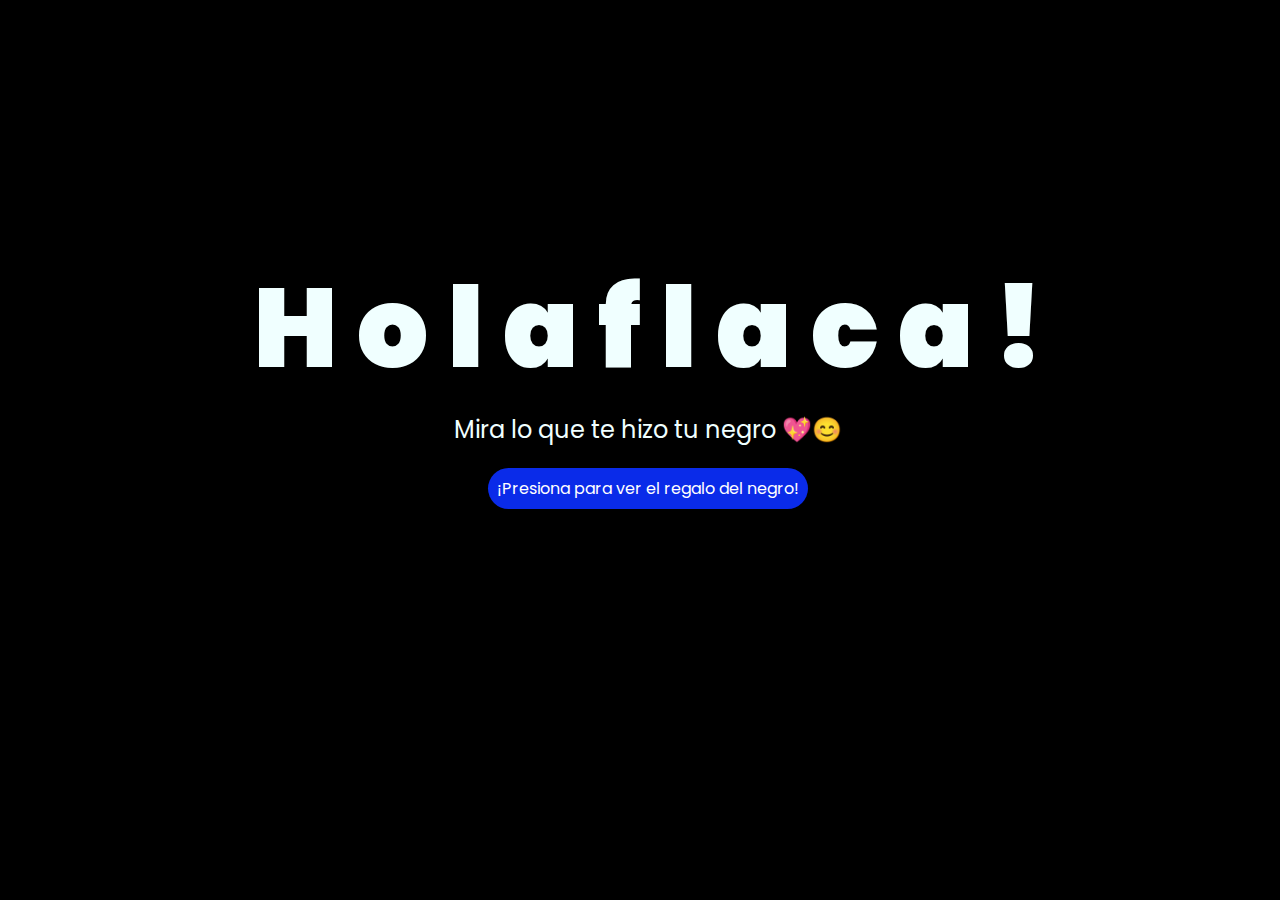
<file: index.html>
<!DOCTYPE html>
<html lang="es">

<head>
    <meta charset="UTF-8">
    <meta http-equiv="X-UA-Compatible" content="IE=edge">
    <meta name="viewport" content="width=device-width, initial-scale=1.0">
    <link rel="stylesheet" href="style.css">
    <link rel="icon" href="img/flowers.png" type="image/x-icon">
    <title>Flowers for my baby</title>
</head>

<body>
    <div class="greetings">
        <span>H</span>
        <span>o</span>
        <span>l</span>
        <span>a</span>
        <span>f</span>
        <span>l</span>
        <span>a</span>
        <span>c</span>
        <span>a</span>
        <span>!</span>
    </div>
    <div class="description">
        <span>Mira lo que te hizo tu negro 💖😊</span>
    </div>
    <div class="button">
        <button class="botones">
            <a href="flower.html" style="color: #fff;">¡Presiona para ver el regalo del negro!</a>
        </button>
    </div>

    <!-- Créditos -->
    
</body>

</html>
</file>
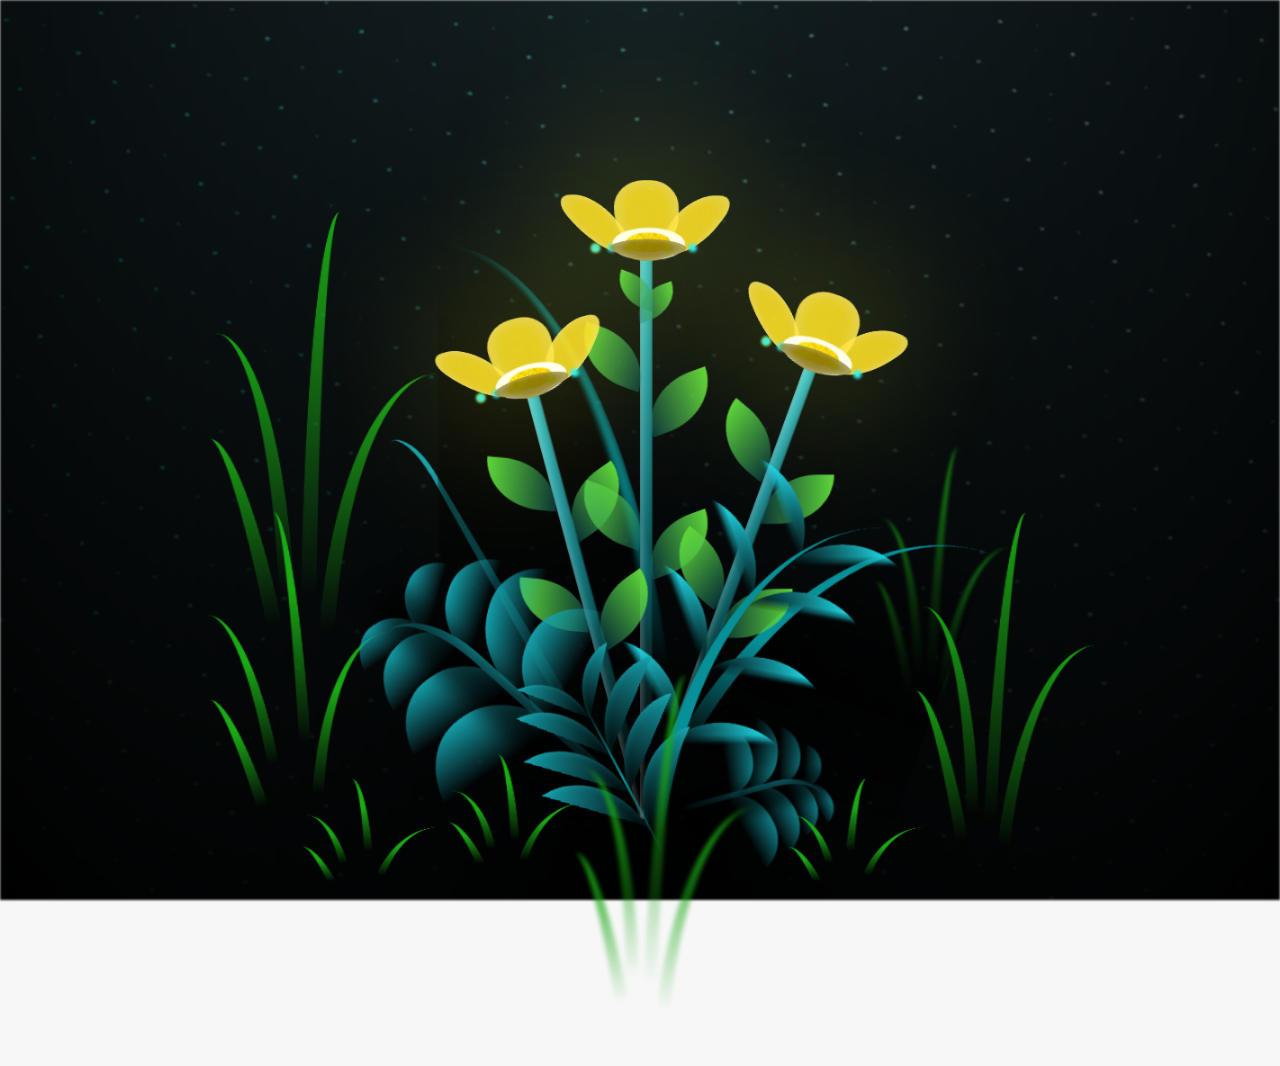
<file: flower.html>
<!DOCTYPE html>
<html lang="es">
  <head>
    <meta charset="UTF-8" />
    <meta http-equiv="X-UA-Compatible" content="IE=edge" />
    <meta name="viewport" content="width=device-width, initial-scale=1.0" />
    <link rel="stylesheet" href="main.css" />
    <link rel="icon" href="img/flowers.png" type="image/x-icon" />
    <title>Flower</title>
  </head>
  <body class="container">
    
    <div id="lyrics">
      
    </div>
    
    <h1 class="titulo">Estas flores amarillas son un reflejo de la alegría que traes a mi vida. <br> <br>
      Gracias por iluminar mis días con tu presencia.</h1>
    <div class="night"></div>
    <div class="flowers">
      <div class="flower flower--1">
        <div class="flower__leafs flower__leafs--1">
          <div class="flower__leaf flower__leaf--1"></div>
          <div class="flower__leaf flower__leaf--2"></div>
          <div class="flower__leaf flower__leaf--3"></div>
          <div class="flower__leaf flower__leaf--4"></div>
          <div class="flower__white-circle"></div>

          <div class="flower__light flower__light--1"></div>
          <div class="flower__light flower__light--2"></div>
          <div class="flower__light flower__light--3"></div>
          <div class="flower__light flower__light--4"></div>
          <div class="flower__light flower__light--5"></div>
          <div class="flower__light flower__light--6"></div>
          <div class="flower__light flower__light--7"></div>
          <div class="flower__light flower__light--8"></div>
        </div>
        <div class="flower__line">
          <div class="flower__line__leaf flower__line__leaf--1"></div>
          <div class="flower__line__leaf flower__line__leaf--2"></div>
          <div class="flower__line__leaf flower__line__leaf--3"></div>
          <div class="flower__line__leaf flower__line__leaf--4"></div>
          <div class="flower__line__leaf flower__line__leaf--5"></div>
          <div class="flower__line__leaf flower__line__leaf--6"></div>
        </div>
      </div>

      <div class="flower flower--2">
        <div class="flower__leafs flower__leafs--2">
          <div class="flower__leaf flower__leaf--1"></div>
          <div class="flower__leaf flower__leaf--2"></div>
          <div class="flower__leaf flower__leaf--3"></div>
          <div class="flower__leaf flower__leaf--4"></div>
          <div class="flower__white-circle"></div>

          <div class="flower__light flower__light--1"></div>
          <div class="flower__light flower__light--2"></div>
          <div class="flower__light flower__light--3"></div>
          <div class="flower__light flower__light--4"></div>
          <div class="flower__light flower__light--5"></div>
          <div class="flower__light flower__light--6"></div>
          <div class="flower__light flower__light--7"></div>
          <div class="flower__light flower__light--8"></div>
        </div>
        <div class="flower__line">
          <div class="flower__line__leaf flower__line__leaf--1"></div>
          <div class="flower__line__leaf flower__line__leaf--2"></div>
          <div class="flower__line__leaf flower__line__leaf--3"></div>
          <div class="flower__line__leaf flower__line__leaf--4"></div>
        </div>
      </div>

      <div class="flower flower--3">
        <div class="flower__leafs flower__leafs--3">
          <div class="flower__leaf flower__leaf--1"></div>
          <div class="flower__leaf flower__leaf--2"></div>
          <div class="flower__leaf flower__leaf--3"></div>
          <div class="flower__leaf flower__leaf--4"></div>
          <div class="flower__white-circle"></div>

          <div class="flower__light flower__light--1"></div>
          <div class="flower__light flower__light--2"></div>
          <div class="flower__light flower__light--3"></div>
          <div class="flower__light flower__light--4"></div>
          <div class="flower__light flower__light--5"></div>
          <div class="flower__light flower__light--6"></div>
          <div class="flower__light flower__light--7"></div>
          <div class="flower__light flower__light--8"></div>
        </div>
        <div class="flower__line">
          <div class="flower__line__leaf flower__line__leaf--1"></div>
          <div class="flower__line__leaf flower__line__leaf--2"></div>
          <div class="flower__line__leaf flower__line__leaf--3"></div>
          <div class="flower__line__leaf flower__line__leaf--4"></div>
        </div>
      </div>

      <div class="grow-ans" style="--d: 1.2s">
        <div class="flower__g-long">
          <div class="flower__g-long__top"></div>
          <div class="flower__g-long__bottom"></div>
        </div>
      </div>

      <div class="growing-grass">
        <div class="flower__grass flower__grass--1">
          <div class="flower__grass--top"></div>
          <div class="flower__grass--bottom"></div>
          <div class="flower__grass__leaf flower__grass__leaf--1"></div>
          <div class="flower__grass__leaf flower__grass__leaf--2"></div>
          <div class="flower__grass__leaf flower__grass__leaf--3"></div>
          <div class="flower__grass__leaf flower__grass__leaf--4"></div>
          <div class="flower__grass__leaf flower__grass__leaf--5"></div>
          <div class="flower__grass__leaf flower__grass__leaf--6"></div>
          <div class="flower__grass__leaf flower__grass__leaf--7"></div>
          <div class="flower__grass__leaf flower__grass__leaf--8"></div>
          <div class="flower__grass__overlay"></div>
        </div>
      </div>

      <div class="growing-grass">
        <div class="flower__grass flower__grass--2">
          <div class="flower__grass--top"></div>
          <div class="flower__grass--bottom"></div>
          <div class="flower__grass__leaf flower__grass__leaf--1"></div>
          <div class="flower__grass__leaf flower__grass__leaf--2"></div>
          <div class="flower__grass__leaf flower__grass__leaf--3"></div>
          <div class="flower__grass__leaf flower__grass__leaf--4"></div>
          <div class="flower__grass__leaf flower__grass__leaf--5"></div>
          <div class="flower__grass__leaf flower__grass__leaf--6"></div>
          <div class="flower__grass__leaf flower__grass__leaf--7"></div>
          <div class="flower__grass__leaf flower__grass__leaf--8"></div>
          <div class="flower__grass__overlay"></div>
        </div>
      </div>

      <div class="grow-ans" style="--d: 2.4s">
        <div class="flower__g-right flower__g-right--1">
          <div class="leaf"></div>
        </div>
      </div>

      <div class="grow-ans" style="--d: 2.8s">
        <div class="flower__g-right flower__g-right--2">
          <div class="leaf"></div>
        </div>
      </div>

      <div class="grow-ans" style="--d: 2.8s">
        <div class="flower__g-front">
          <div
            class="flower__g-front__leaf-wrapper flower__g-front__leaf-wrapper--1"
          >
            <div class="flower__g-front__leaf"></div>
          </div>
          <div
            class="flower__g-front__leaf-wrapper flower__g-front__leaf-wrapper--2"
          >
            <div class="flower__g-front__leaf"></div>
          </div>
          <div
            class="flower__g-front__leaf-wrapper flower__g-front__leaf-wrapper--3"
          >
            <div class="flower__g-front__leaf"></div>
          </div>
          <div
            class="flower__g-front__leaf-wrapper flower__g-front__leaf-wrapper--4"
          >
            <div class="flower__g-front__leaf"></div>
          </div>
          <div
            class="flower__g-front__leaf-wrapper flower__g-front__leaf-wrapper--5"
          >
            <div class="flower__g-front__leaf"></div>
          </div>
          <div
            class="flower__g-front__leaf-wrapper flower__g-front__leaf-wrapper--6"
          >
            <div class="flower__g-front__leaf"></div>
          </div>
          <div
            class="flower__g-front__leaf-wrapper flower__g-front__leaf-wrapper--7"
          >
            <div class="flower__g-front__leaf"></div>
          </div>
          <div
            class="flower__g-front__leaf-wrapper flower__g-front__leaf-wrapper--8"
          >
            <div class="flower__g-front__leaf"></div>
          </div>
          <div class="flower__g-front__line"></div>
        </div>
      </div>

      <div class="grow-ans" style="--d: 3.2s">
        <div class="flower__g-fr">
          <div class="leaf"></div>
          <div class="flower__g-fr__leaf flower__g-fr__leaf--1"></div>
          <div class="flower__g-fr__leaf flower__g-fr__leaf--2"></div>
          <div class="flower__g-fr__leaf flower__g-fr__leaf--3"></div>
          <div class="flower__g-fr__leaf flower__g-fr__leaf--4"></div>
          <div class="flower__g-fr__leaf flower__g-fr__leaf--5"></div>
          <div class="flower__g-fr__leaf flower__g-fr__leaf--6"></div>
          <div class="flower__g-fr__leaf flower__g-fr__leaf--7"></div>
          <div class="flower__g-fr__leaf flower__g-fr__leaf--8"></div>
        </div>
      </div>

      <div class="long-g long-g--0">
        <div class="grow-ans" style="--d: 3s">
          <div class="leaf leaf--0"></div>
        </div>
        <div class="grow-ans" style="--d: 2.2s">
          <div class="leaf leaf--1"></div>
        </div>
        <div class="grow-ans" style="--d: 3.4s">
          <div class="leaf leaf--2"></div>
        </div>
        <div class="grow-ans" style="--d: 3.6s">
          <div class="leaf leaf--3"></div>
        </div>
      </div>

      <div class="long-g long-g--1">
        <div class="grow-ans" style="--d: 3.6s">
          <div class="leaf leaf--0"></div>
        </div>
        <div class="grow-ans" style="--d: 3.8s">
          <div class="leaf leaf--1"></div>
        </div>
        <div class="grow-ans" style="--d: 4s">
          <div class="leaf leaf--2"></div>
        </div>
        <div class="grow-ans" style="--d: 4.2s">
          <div class="leaf leaf--3"></div>
        </div>
      </div>

      <div class="long-g long-g--2">
        <div class="grow-ans" style="--d: 4s">
          <div class="leaf leaf--0"></div>
        </div>
        <div class="grow-ans" style="--d: 4.2s">
          <div class="leaf leaf--1"></div>
        </div>
        <div class="grow-ans" style="--d: 4.4s">
          <div class="leaf leaf--2"></div>
        </div>
        <div class="grow-ans" style="--d: 4.6s">
          <div class="leaf leaf--3"></div>
        </div>
      </div>

      <div class="long-g long-g--3">
        <div class="grow-ans" style="--d: 4s">
          <div class="leaf leaf--0"></div>
        </div>
        <div class="grow-ans" style="--d: 4.2s">
          <div class="leaf leaf--1"></div>
        </div>
        <div class="grow-ans" style="--d: 3s">
          <div class="leaf leaf--2"></div>
        </div>
        <div class="grow-ans" style="--d: 3.6s">
          <div class="leaf leaf--3"></div>
        </div>
      </div>

      <div class="long-g long-g--4">
        <div class="grow-ans" style="--d: 4s">
          <div class="leaf leaf--0"></div>
        </div>
        <div class="grow-ans" style="--d: 4.2s">
          <div class="leaf leaf--1"></div>
        </div>
        <div class="grow-ans" style="--d: 3s">
          <div class="leaf leaf--2"></div>
        </div>
        <div class="grow-ans" style="--d: 3.6s">
          <div class="leaf leaf--3"></div>
        </div>
      </div>

      <div class="long-g long-g--5">
        <div class="grow-ans" style="--d: 4s">
          <div class="leaf leaf--0"></div>
        </div>
        <div class="grow-ans" style="--d: 4.2s">
          <div class="leaf leaf--1"></div>
        </div>
        <div class="grow-ans" style="--d: 3s">
          <div class="leaf leaf--2"></div>
        </div>
        <div class="grow-ans" style="--d: 3.6s">
          <div class="leaf leaf--3"></div>
        </div>
      </div>

      <div class="long-g long-g--6">
        <div class="grow-ans" style="--d: 4.2s">
          <div class="leaf leaf--0"></div>
        </div>
        <div class="grow-ans" style="--d: 4.4s">
          <div class="leaf leaf--1"></div>
        </div>
        <div class="grow-ans" style="--d: 4.6s">
          <div class="leaf leaf--2"></div>
        </div>
        <div class="grow-ans" style="--d: 4.8s">
          <div class="leaf leaf--3"></div>
        </div>
      </div>

      <div class="long-g long-g--7">
        <div class="grow-ans" style="--d: 3s">
          <div class="leaf leaf--0"></div>
        </div>
        <div class="grow-ans" style="--d: 3.2s">
          <div class="leaf leaf--1"></div>
        </div>
        <div class="grow-ans" style="--d: 3.5s">
          <div class="leaf leaf--2"></div>
        </div>
        <div class="grow-ans" style="--d: 3.6s">
          <div class="leaf leaf--3"></div>
        </div>
      </div>
    </div>
    <script src="anim.js"></script>
    <script src="main.js"></script>
  </body>
</html>
</file>
<file: style.css>
@import url('https://fonts.googleapis.com/css2?family=Poppins:ital,wght@0,500;1,900&display=swap');
*{
    font-family: 'Poppins',cursive;
}
body{
    color: azure;
    width: 100%;
    height: 82vh;
    display: flex;
    flex-direction: column;
    align-items: center;
    justify-content: center;
    background-color: black;
    /* padding-top: -30; */
}

.botones{
    padding: 9px;
    border-radius: 80px;
    background-color: transparent;
    border: none;
}

.botones a{
    background-color: #0a2be9;
    padding: 9px;
    border-radius: 80px;
    -webkit-border-radius: 80px;
    -moz-border-radius: 80px;
    -ms-border-radius: 80px;
    -o-border-radius: 80px;

}

.botones a:focus{
    background-color: rgb(50, 194, 194);
}

.greetings{
    font-size: 7rem;
    font-weight: 900;
}
.greetings > span{
    animation: glow 2.5s ease-in-out infinite;
}
@keyframes glow{
    0%, 100%{
        color: #fff;
        text-shadow: 0 0 12px #39c6d6, 0 0 50px #39c6d6, 0 0 100px #39c6d6;
    }
    10%, 90%{
        color: #111;
        text-shadow: none;
    }
}
.greetings > span:nth-child(2){
    animation-delay: .2s ;
}
.greetings > span:nth-child(3){
    animation-delay: .4s ;
}
.greetings > span:nth-child(4){
    animation-delay: .6s;
}
.greetings > span:nth-child(5){
    animation-delay: .8s;
}
.greetings > span:nth-child(6){
    animation-delay: 1s;
}

.description{
    font-size: 1.5rem;
    margin-bottom: 20px;
}

.button a{
    text-decoration: none;
    font-size: 1rem;
    color: #111;
}

@media screen and (max-width:574px){
    .greetings{
        display: block;
        font-size: 4rem;
        font-weight: 800;
        text-align: center;
    }
    .description{
        font-size: 2rem;
    }
    
    .button a{
        font-size: 1rem;
    }
}
</file>
<file: main.css>
*,
*::after,
*::before {
  padding: 0;
  margin: 0;
  box-sizing: border-box;
}

:root {
  --dark-color: #000;
}

body {
  display: flex;
  align-items: flex-end;
  justify-content: center;
  min-height: 100vh;
  background-color: var(--dark-color);
  overflow: hidden;
  perspective: 1000px;
}

#lyrics {
  font-size: 28px;
  font-family: "Franklin Gothic Medium", "Arial Narrow", Arial, sans-serif;
  color: white;
  position: absolute;
  margin-bottom: 20%;
  z-index: 1;
  font-weight: bold;
  letter-spacing: 4px;
}
@media only screen and (max-width: 600px) {
  /* Estilos específicos para dispositivos con un ancho máximo de 600px */
  #lyrics {
      font-size: 14px; /* Reduce el tamaño del texto para dispositivos más pequeños */
      margin-bottom: 530px;
      letter-spacing: 3px;
  }

}
.titulo {
  margin-bottom: 180px;
  font-family: "Arial Narrow", Arial, sans-serif;
  color: yellow;
  position: absolute;
  font-weight: bold;
  letter-spacing: 10px;
  opacity: 0;
  animation: fadeIn 3s ease-in-out forwards;
  text-align: center;
}
@keyframes fadeIn {
  from {
    opacity: 0;
  }
  to {
    opacity: 1;
  }
}

.night {
  z-index: -1;
  position: absolute;
  left: 50%;
  top: 0;
  transform: translateX(-50%);
  width: 100%;
  height: 100%;
  filter: blur(0.1vmin);
  background-image: radial-gradient(
      ellipse at top,
      transparent 0%,
      var(--dark-color)
    ),
    radial-gradient(
      ellipse at bottom,
      var(--dark-color),
      rgba(145, 233, 255, 0.2)
    ),
    repeating-linear-gradient(
      220deg,
      rgb(0, 0, 0) 0px,
      rgb(0, 0, 0) 19px,
      transparent 19px,
      transparent 22px
    ),
    repeating-linear-gradient(
      189deg,
      rgb(0, 0, 0) 0px,
      rgb(0, 0, 0) 19px,
      transparent 19px,
      transparent 22px
    ),
    repeating-linear-gradient(
      148deg,
      rgb(0, 0, 0) 0px,
      rgb(0, 0, 0) 19px,
      transparent 19px,
      transparent 22px
    ),
    linear-gradient(90deg, rgb(0, 255, 250), rgb(240, 240, 240));
}

.flowers {
  position: relative;
  transform: scale(0.9);
  /*margin-bottom: 100px;
  */
}

@media only screen and (max-width: 600px) {
  /* Estilos específicos para dispositivos con un ancho máximo de 600px */
.flowers {
      font-size: 14px;
      margin-bottom: 35%;
      letter-spacing: 3px;
      transform: scale(1.0);
}

}

.flower {
  position: absolute;
  bottom: 10vmin;
  transform-origin: bottom center;
  z-index: 10;
  --fl-speed: 0.8s;
}
.flower--1 {
  -webkit-animation: moving-flower-1 4s linear infinite;
  animation: moving-flower-1 4s linear infinite;
}
.flower--1 .flower__line {
  height: 70vmin;
  -webkit-animation-delay: 0.3s;
  animation-delay: 0.3s;
}
.flower--1 .flower__line__leaf--1 {
  -webkit-animation: blooming-leaf-right var(--fl-speed) 1.6s backwards;
  animation: blooming-leaf-right var(--fl-speed) 1.6s backwards;
}
.flower--1 .flower__line__leaf--2 {
  -webkit-animation: blooming-leaf-right var(--fl-speed) 1.4s backwards;
  animation: blooming-leaf-right var(--fl-speed) 1.4s backwards;
}
.flower--1 .flower__line__leaf--3 {
  -webkit-animation: blooming-leaf-left var(--fl-speed) 1.2s backwards;
  animation: blooming-leaf-left var(--fl-speed) 1.2s backwards;
}
.flower--1 .flower__line__leaf--4 {
  -webkit-animation: blooming-leaf-left var(--fl-speed) 1s backwards;
  animation: blooming-leaf-left var(--fl-speed) 1s backwards;
}
.flower--1 .flower__line__leaf--5 {
  -webkit-animation: blooming-leaf-right var(--fl-speed) 1.8s backwards;
  animation: blooming-leaf-right var(--fl-speed) 1.8s backwards;
}
.flower--1 .flower__line__leaf--6 {
  -webkit-animation: blooming-leaf-left var(--fl-speed) 2s backwards;
  animation: blooming-leaf-left var(--fl-speed) 2s backwards;
}
.flower--2 {
  left: 50%;
  transform: rotate(20deg);
  -webkit-animation: moving-flower-2 4s linear infinite;
  animation: moving-flower-2 4s linear infinite;
}
.flower--2 .flower__line {
  height: 60vmin;
  -webkit-animation-delay: 0.6s;
  animation-delay: 0.6s;
}
.flower--2 .flower__line__leaf--1 {
  -webkit-animation: blooming-leaf-right var(--fl-speed) 1.9s backwards;
  animation: blooming-leaf-right var(--fl-speed) 1.9s backwards;
}
.flower--2 .flower__line__leaf--2 {
  -webkit-animation: blooming-leaf-right var(--fl-speed) 1.7s backwards;
  animation: blooming-leaf-right var(--fl-speed) 1.7s backwards;
}
.flower--2 .flower__line__leaf--3 {
  -webkit-animation: blooming-leaf-left var(--fl-speed) 1.5s backwards;
  animation: blooming-leaf-left var(--fl-speed) 1.5s backwards;
}
.flower--2 .flower__line__leaf--4 {
  -webkit-animation: blooming-leaf-left var(--fl-speed) 1.3s backwards;
  animation: blooming-leaf-left var(--fl-speed) 1.3s backwards;
}
.flower--3 {
  left: 50%;
  transform: rotate(-15deg);
  -webkit-animation: moving-flower-3 4s linear infinite;
  animation: moving-flower-3 4s linear infinite;
}
.flower--3 .flower__line {
  -webkit-animation-delay: 0.9s;
  animation-delay: 0.9s;
}
.flower--3 .flower__line__leaf--1 {
  -webkit-animation: blooming-leaf-right var(--fl-speed) 2.5s backwards;
  animation: blooming-leaf-right var(--fl-speed) 2.5s backwards;
}
.flower--3 .flower__line__leaf--2 {
  -webkit-animation: blooming-leaf-right var(--fl-speed) 2.3s backwards;
  animation: blooming-leaf-right var(--fl-speed) 2.3s backwards;
}
.flower--3 .flower__line__leaf--3 {
  -webkit-animation: blooming-leaf-left var(--fl-speed) 2.1s backwards;
  animation: blooming-leaf-left var(--fl-speed) 2.1s backwards;
}
.flower--3 .flower__line__leaf--4 {
  -webkit-animation: blooming-leaf-left var(--fl-speed) 1.9s backwards;
  animation: blooming-leaf-left var(--fl-speed) 1.9s backwards;
}
.flower__leafs {
  position: relative;
  -webkit-animation: blooming-flower 2s backwards;
  animation: blooming-flower 2s backwards;
}
.flower__leafs--1 {
  -webkit-animation-delay: 1.1s;
  animation-delay: 1.1s;
}
.flower__leafs--2 {
  -webkit-animation-delay: 1.4s;
  animation-delay: 1.4s;
}
.flower__leafs--3 {
  -webkit-animation-delay: 1.7s;
  animation-delay: 1.7s;
}
.flower__leafs::after {
  content: "";
  position: absolute;
  left: 0;
  top: 0;
  transform: translate(-50%, -100%);
  width: 8vmin;
  height: 8vmin;
  background-color: #f9fd25;
  /* background-color: #fd2525; */
  filter: blur(10vmin);
}
.flower__leaf {
  position: absolute;
  bottom: 0;
  left: 50%;
  width: 8vmin;
  height: 11vmin;
  border-radius: 51% 49% 47% 53%/44% 45% 55% 69%;
  background-color: #253bfd;
  background-color: #fddd25;
  transform-origin: bottom center;
  opacity: 0.9;
  box-shadow: inset 0 0 2vmin rgba(255, 255, 255, 0.5);
}
.flower__leaf--1 {
  transform: translate(-10%, 1%) rotateY(40deg) rotateX(-50deg);
}
.flower__leaf--2 {
  transform: translate(-50%, -4%) rotateX(40deg);
}
.flower__leaf--3 {
  transform: translate(-90%, 0%) rotateY(45deg) rotateX(50deg);
}
.flower__leaf--4 {
  width: 8vmin;
  height: 8vmin;
  transform-origin: bottom left;
  border-radius: 4vmin 10vmin 4vmin 4vmin;
  transform: translate(0%, 18%) rotateX(70deg) rotate(-43deg);
  background-color: #7c6901;
  z-index: 1;
  opacity: 0.8;
}
.flower__white-circle {
  position: absolute;
  left: -3.5vmin;
  top: -3vmin;
  width: 9vmin;
  height: 4vmin;
  border-radius: 50%;
  background-color: #fff;
}
.flower__white-circle::after {
  content: "";
  position: absolute;
  left: 50%;
  top: 45%;
  transform: translate(-50%, -50%);
  width: 60%;
  height: 60%;
  border-radius: inherit;
  background-image: repeating-linear-gradient(
      135deg,
      rgba(0, 0, 0, 0.03) 0px,
      rgba(0, 0, 0, 0.03) 1px,
      transparent 1px,
      transparent 12px
    ),
    repeating-linear-gradient(
      45deg,
      rgba(0, 0, 0, 0.03) 0px,
      rgba(0, 0, 0, 0.03) 1px,
      transparent 1px,
      transparent 12px
    ),
    repeating-linear-gradient(
      67.5deg,
      rgba(0, 0, 0, 0.03) 0px,
      rgba(0, 0, 0, 0.03) 1px,
      transparent 1px,
      transparent 12px
    ),
    repeating-linear-gradient(
      135deg,
      rgba(0, 0, 0, 0.03) 0px,
      rgba(0, 0, 0, 0.03) 1px,
      transparent 1px,
      transparent 12px
    ),
    repeating-linear-gradient(
      45deg,
      rgba(0, 0, 0, 0.03) 0px,
      rgba(0, 0, 0, 0.03) 1px,
      transparent 1px,
      transparent 12px
    ),
    repeating-linear-gradient(
      112.5deg,
      rgba(0, 0, 0, 0.03) 0px,
      rgba(0, 0, 0, 0.03) 1px,
      transparent 1px,
      transparent 12px
    ),
    repeating-linear-gradient(
      112.5deg,
      rgba(0, 0, 0, 0.03) 0px,
      rgba(0, 0, 0, 0.03) 1px,
      transparent 1px,
      transparent 12px
    ),
    repeating-linear-gradient(
      45deg,
      rgba(0, 0, 0, 0.03) 0px,
      rgba(0, 0, 0, 0.03) 1px,
      transparent 1px,
      transparent 12px
    ),
    repeating-linear-gradient(
      22.5deg,
      rgba(0, 0, 0, 0.03) 0px,
      rgba(0, 0, 0, 0.03) 1px,
      transparent 1px,
      transparent 12px
    ),
    repeating-linear-gradient(
      45deg,
      rgba(0, 0, 0, 0.03) 0px,
      rgba(0, 0, 0, 0.03) 1px,
      transparent 1px,
      transparent 12px
    ),
    repeating-linear-gradient(
      22.5deg,
      rgba(0, 0, 0, 0.03) 0px,
      rgba(0, 0, 0, 0.03) 1px,
      transparent 1px,
      transparent 12px
    ),
    repeating-linear-gradient(
      135deg,
      rgba(0, 0, 0, 0.03) 0px,
      rgba(0, 0, 0, 0.03) 1px,
      transparent 1px,
      transparent 12px
    ),
    repeating-linear-gradient(
      157.5deg,
      rgba(0, 0, 0, 0.03) 0px,
      rgba(0, 0, 0, 0.03) 1px,
      transparent 1px,
      transparent 12px
    ),
    repeating-linear-gradient(
      67.5deg,
      rgba(0, 0, 0, 0.03) 0px,
      rgba(0, 0, 0, 0.03) 1px,
      transparent 1px,
      transparent 12px
    ),
    repeating-linear-gradient(
      67.5deg,
      rgba(0, 0, 0, 0.03) 0px,
      rgba(0, 0, 0, 0.03) 1px,
      transparent 1px,
      transparent 12px
    ),
    linear-gradient(90deg, rgb(255, 235, 18), rgb(255, 206, 0));
}
.flower__line {
  height: 55vmin;
  width: 1.5vmin;
  background-image: linear-gradient(
      to left,
      rgba(0, 0, 0, 0.2),
      transparent,
      rgba(255, 255, 255, 0.2)
    ),
    linear-gradient(to top, transparent 10%, #14757a, #39c6d6);
  box-shadow: inset 0 0 2px rgba(0, 0, 0, 0.5);
  -webkit-animation: grow-flower-tree 4s backwards;
  animation: grow-flower-tree 4s backwards;
}
.flower__line__leaf {
  --w: 7vmin;
  --h: calc(var(--w) + 2vmin);
  position: absolute;
  top: 20%;
  left: 90%;
  width: var(--w);
  height: var(--h);
  border-top-right-radius: var(--h);
  border-bottom-left-radius: var(--h);
  background-image: linear-gradient(to top, rgba(20, 117, 122, 0.4), #5ed639);
}
.flower__line__leaf--1 {
  transform: rotate(70deg) rotateY(30deg);
}
.flower__line__leaf--2 {
  top: 45%;
  transform: rotate(70deg) rotateY(30deg);
}
.flower__line__leaf--3,
.flower__line__leaf--4,
.flower__line__leaf--6 {
  border-top-right-radius: 0;
  border-bottom-left-radius: 0;
  border-top-left-radius: var(--h);
  border-bottom-right-radius: var(--h);
  left: -460%;
  top: 12%;
  transform: rotate(-70deg) rotateY(30deg);
}
.flower__line__leaf--4 {
  top: 40%;
}
.flower__line__leaf--5 {
  top: 0;
  transform-origin: left;
  transform: rotate(70deg) rotateY(30deg) scale(0.6);
}
.flower__line__leaf--6 {
  top: -2%;
  left: -450%;
  transform-origin: right;
  transform: rotate(-70deg) rotateY(30deg) scale(0.6);
}
.flower__light {
  position: absolute;
  bottom: 0vmin;
  width: 1vmin;
  height: 1vmin;
  background-color: rgb(255, 251, 0);
  border-radius: 50%;
  filter: blur(0.2vmin);
  -webkit-animation: light-ans 4s linear infinite backwards;
  animation: light-ans 4s linear infinite backwards;
}
.flower__light:nth-child(odd) {
  background-color: #23f0ff;
}
.flower__light--1 {
  left: -2vmin;
  -webkit-animation-delay: 1s;
  animation-delay: 1s;
}
.flower__light--2 {
  left: 3vmin;
  -webkit-animation-delay: 0.5s;
  animation-delay: 0.5s;
}
.flower__light--3 {
  left: -6vmin;
  -webkit-animation-delay: 0.3s;
  animation-delay: 0.3s;
}
.flower__light--4 {
  left: 6vmin;
  -webkit-animation-delay: 0.9s;
  animation-delay: 0.9s;
}
.flower__light--5 {
  left: -1vmin;
  -webkit-animation-delay: 1.5s;
  animation-delay: 1.5s;
}
.flower__light--6 {
  left: -4vmin;
  -webkit-animation-delay: 3s;
  animation-delay: 3s;
}
.flower__light--7 {
  left: 3vmin;
  -webkit-animation-delay: 2s;
  animation-delay: 2s;
}
.flower__light--8 {
  left: -6vmin;
  -webkit-animation-delay: 3.5s;
  animation-delay: 3.5s;
}
.flower__grass {
  --c: #159faa;
  --line-w: 1.5vmin;
  position: absolute;
  bottom: 12vmin;
  left: -7vmin;
  display: flex;
  flex-direction: column;
  align-items: flex-end;
  z-index: 20;
  transform-origin: bottom center;
  transform: rotate(-48deg) rotateY(40deg);
}
.flower__grass--1 {
  -webkit-animation: moving-grass 2s linear infinite;
  animation: moving-grass 2s linear infinite;
}
.flower__grass--2 {
  left: 2vmin;
  bottom: 10vmin;
  transform: scale(0.5) rotate(75deg) rotateX(10deg) rotateY(-200deg);
  opacity: 0.8;
  z-index: 0;
  -webkit-animation: moving-grass--2 1.5s linear infinite;
  animation: moving-grass--2 1.5s linear infinite;
}
.flower__grass--top {
  width: 7vmin;
  height: 10vmin;
  border-top-right-radius: 100%;
  border-right: var(--line-w) solid var(--c);
  transform-origin: bottom center;
  transform: rotate(-2deg);
}
.flower__grass--bottom {
  margin-top: -2px;
  width: var(--line-w);
  height: 25vmin;
  background-image: linear-gradient(to top, transparent, var(--c));
}
.flower__grass__leaf {
  --size: 10vmin;
  position: absolute;
  width: calc(var(--size) * 2.1);
  height: var(--size);
  border-top-left-radius: var(--size);
  border-top-right-radius: var(--size);
  background-image: linear-gradient(
    to top,
    transparent,
    transparent 30%,
    var(--c)
  );
  z-index: 100;
}
.flower__grass__leaf--1 {
  top: -6%;
  left: 30%;
  --size: 6vmin;
  transform: rotate(-20deg);
  -webkit-animation: growing-grass-ans--1 2s 2.6s backwards;
  animation: growing-grass-ans--1 2s 2.6s backwards;
}
@-webkit-keyframes growing-grass-ans--1 {
  0% {
    transform-origin: bottom left;
    transform: rotate(-20deg) scale(0);
  }
}
@keyframes growing-grass-ans--1 {
  0% {
    transform-origin: bottom left;
    transform: rotate(-20deg) scale(0);
  }
}
.flower__grass__leaf--2 {
  top: -5%;
  left: -110%;
  --size: 6vmin;
  transform: rotate(10deg);
  -webkit-animation: growing-grass-ans--2 2s 2.4s linear backwards;
  animation: growing-grass-ans--2 2s 2.4s linear backwards;
}
@-webkit-keyframes growing-grass-ans--2 {
  0% {
    transform-origin: bottom right;
    transform: rotate(10deg) scale(0);
  }
}
@keyframes growing-grass-ans--2 {
  0% {
    transform-origin: bottom right;
    transform: rotate(10deg) scale(0);
  }
}
.flower__grass__leaf--3 {
  top: 5%;
  left: 60%;
  --size: 8vmin;
  transform: rotate(-18deg) rotateX(-20deg);
  -webkit-animation: growing-grass-ans--3 2s 2.2s linear backwards;
  animation: growing-grass-ans--3 2s 2.2s linear backwards;
}
@-webkit-keyframes growing-grass-ans--3 {
  0% {
    transform-origin: bottom left;
    transform: rotate(-18deg) rotateX(-20deg) scale(0);
  }
}
@keyframes growing-grass-ans--3 {
  0% {
    transform-origin: bottom left;
    transform: rotate(-18deg) rotateX(-20deg) scale(0);
  }
}
.flower__grass__leaf--4 {
  top: 6%;
  left: -135%;
  --size: 8vmin;
  transform: rotate(2deg);
  -webkit-animation: growing-grass-ans--4 2s 2s linear backwards;
  animation: growing-grass-ans--4 2s 2s linear backwards;
}
@-webkit-keyframes growing-grass-ans--4 {
  0% {
    transform-origin: bottom right;
    transform: rotate(2deg) scale(0);
  }
}
@keyframes growing-grass-ans--4 {
  0% {
    transform-origin: bottom right;
    transform: rotate(2deg) scale(0);
  }
}
.flower__grass__leaf--5 {
  top: 20%;
  left: 60%;
  --size: 10vmin;
  transform: rotate(-24deg) rotateX(-20deg);
  -webkit-animation: growing-grass-ans--5 2s 1.8s linear backwards;
  animation: growing-grass-ans--5 2s 1.8s linear backwards;
}
@-webkit-keyframes growing-grass-ans--5 {
  0% {
    transform-origin: bottom left;
    transform: rotate(-24deg) rotateX(-20deg) scale(0);
  }
}
@keyframes growing-grass-ans--5 {
  0% {
    transform-origin: bottom left;
    transform: rotate(-24deg) rotateX(-20deg) scale(0);
  }
}
.flower__grass__leaf--6 {
  top: 22%;
  left: -180%;
  --size: 10vmin;
  transform: rotate(10deg);
  -webkit-animation: growing-grass-ans--6 2s 1.6s linear backwards;
  animation: growing-grass-ans--6 2s 1.6s linear backwards;
}
@-webkit-keyframes growing-grass-ans--6 {
  0% {
    transform-origin: bottom right;
    transform: rotate(10deg) scale(0);
  }
}
@keyframes growing-grass-ans--6 {
  0% {
    transform-origin: bottom right;
    transform: rotate(10deg) scale(0);
  }
}
.flower__grass__leaf--7 {
  top: 39%;
  left: 70%;
  --size: 10vmin;
  transform: rotate(-10deg);
  -webkit-animation: growing-grass-ans--7 2s 1.4s linear backwards;
  animation: growing-grass-ans--7 2s 1.4s linear backwards;
}
@-webkit-keyframes growing-grass-ans--7 {
  0% {
    transform-origin: bottom left;
    transform: rotate(-10deg) scale(0);
  }
}
@keyframes growing-grass-ans--7 {
  0% {
    transform-origin: bottom left;
    transform: rotate(-10deg) scale(0);
  }
}
.flower__grass__leaf--8 {
  top: 40%;
  left: -215%;
  --size: 11vmin;
  transform: rotate(10deg);
  -webkit-animation: growing-grass-ans--8 2s 1.2s linear backwards;
  animation: growing-grass-ans--8 2s 1.2s linear backwards;
}
@-webkit-keyframes growing-grass-ans--8 {
  0% {
    transform-origin: bottom right;
    transform: rotate(10deg) scale(0);
  }
}
@keyframes growing-grass-ans--8 {
  0% {
    transform-origin: bottom right;
    transform: rotate(10deg) scale(0);
  }
}
.flower__grass__overlay {
  position: absolute;
  top: -10%;
  right: 0%;
  width: 100%;
  height: 100%;
  background-color: rgba(0, 0, 0, 0.6);
  filter: blur(1.5vmin);
  z-index: 100;
}
.flower__g-long {
  --w: 2vmin;
  --h: 6vmin;
  --c: #159faa;
  position: absolute;
  bottom: 10vmin;
  left: -3vmin;
  transform-origin: bottom center;
  transform: rotate(-30deg) rotateY(-20deg);
  display: flex;
  flex-direction: column;
  align-items: flex-end;
  -webkit-animation: flower-g-long-ans 3s linear infinite;
  animation: flower-g-long-ans 3s linear infinite;
}
@-webkit-keyframes flower-g-long-ans {
  0%,
  100% {
    transform: rotate(-30deg) rotateY(-20deg);
  }
  50% {
    transform: rotate(-32deg) rotateY(-20deg);
  }
}
@keyframes flower-g-long-ans {
  0%,
  100% {
    transform: rotate(-30deg) rotateY(-20deg);
  }
  50% {
    transform: rotate(-32deg) rotateY(-20deg);
  }
}
.flower__g-long__top {
  top: calc(var(--h) * -1);
  width: calc(var(--w) + 1vmin);
  height: var(--h);
  border-top-right-radius: 100%;
  border-right: 0.7vmin solid var(--c);
  transform: translate(-0.7vmin, 1vmin);
}
.flower__g-long__bottom {
  width: var(--w);
  height: 50vmin;
  transform-origin: bottom center;
  background-image: linear-gradient(to top, transparent 30%, var(--c));
  box-shadow: inset 0 0 2px rgba(0, 0, 0, 0.5);
  -webkit-clip-path: polygon(35% 0, 65% 1%, 100% 100%, 0% 100%);
  clip-path: polygon(35% 0, 65% 1%, 100% 100%, 0% 100%);
}
.flower__g-right {
  position: absolute;
  bottom: 6vmin;
  left: -2vmin;
  transform-origin: bottom left;
  transform: rotate(20deg);
}
.flower__g-right .leaf {
  width: 30vmin;
  height: 50vmin;
  border-top-left-radius: 100%;
  border-left: 2vmin solid #079097;
  background-image: linear-gradient(
    to bottom,
    transparent,
    var(--dark-color) 60%
  );
   mask-image: linear-gradient(to top, transparent 30%, #079097 60%);
}
.flower__g-right--1 {
  -webkit-animation: flower-g-right-ans 2.5s linear infinite;
  animation: flower-g-right-ans 2.5s linear infinite;
}
.flower__g-right--2 {
  left: 5vmin;
  transform: rotateY(-180deg);
  -webkit-animation: flower-g-right-ans--2 3s linear infinite;
  animation: flower-g-right-ans--2 3s linear infinite;
}
.flower__g-right--2 .leaf {
  height: 75vmin;
  filter: blur(0.3vmin);
  opacity: 0.8;
}
@-webkit-keyframes flower-g-right-ans {
  0%,
  100% {
    transform: rotate(20deg);
  }
  50% {
    transform: rotate(24deg) rotateX(-20deg);
  }
}
@keyframes flower-g-right-ans {
  0%,
  100% {
    transform: rotate(20deg);
  }
  50% {
    transform: rotate(24deg) rotateX(-20deg);
  }
}
@-webkit-keyframes flower-g-right-ans--2 {
  0%,
  100% {
    transform: rotateY(-180deg) rotate(0deg) rotateX(-20deg);
  }
  50% {
    transform: rotateY(-180deg) rotate(6deg) rotateX(-20deg);
  }
}
@keyframes flower-g-right-ans--2 {
  0%,
  100% {
    transform: rotateY(-180deg) rotate(0deg) rotateX(-20deg);
  }
  50% {
    transform: rotateY(-180deg) rotate(6deg) rotateX(-20deg);
  }
}
.flower__g-front {
  position: absolute;
  bottom: 6vmin;
  left: 2.5vmin;
  z-index: 100;
  transform-origin: bottom center;
  transform: rotate(-28deg) rotateY(30deg) scale(1.04);
  -webkit-animation: flower__g-front-ans 2s linear infinite;
  animation: flower__g-front-ans 2s linear infinite;
}
@-webkit-keyframes flower__g-front-ans {
  0%,
  100% {
    transform: rotate(-28deg) rotateY(30deg) scale(1.04);
  }
  50% {
    transform: rotate(-35deg) rotateY(40deg) scale(1.04);
  }
}
@keyframes flower__g-front-ans {
  0%,
  100% {
    transform: rotate(-28deg) rotateY(30deg) scale(1.04);
  }
  50% {
    transform: rotate(-35deg) rotateY(40deg) scale(1.04);
  }
}
.flower__g-front__line {
  width: 0.3vmin;
  height: 20vmin;
  background-image: linear-gradient(
    to top,
    transparent,
    #079097,
    transparent 100%
  );
  position: relative;
}
.flower__g-front__leaf-wrapper {
  position: absolute;
  top: 0;
  left: 0;
  transform-origin: bottom left;
  transform: rotate(10deg);
}
.flower__g-front__leaf-wrapper:nth-child(even) {
  left: 0vmin;
  transform: rotateY(-180deg) rotate(5deg);
  -webkit-animation: flower__g-front__leaf-left-ans 1s ease-in backwards;
  animation: flower__g-front__leaf-left-ans 1s ease-in backwards;
}
.flower__g-front__leaf-wrapper:nth-child(odd) {
  -webkit-animation: flower__g-front__leaf-ans 1s ease-in backwards;
  animation: flower__g-front__leaf-ans 1s ease-in backwards;
}
.flower__g-front__leaf-wrapper--1 {
  top: -8vmin;
  transform: scale(0.7);
  -webkit-animation: flower__g-front__leaf-ans 1s 5.5s ease-in backwards !important;
  animation: flower__g-front__leaf-ans 1s 5.5s ease-in backwards !important;
}
.flower__g-front__leaf-wrapper--2 {
  top: -8vmin;
  transform: rotateY(-180deg) scale(0.7) !important;
  -webkit-animation: flower__g-front__leaf-left-ans-2 1s 4.6s ease-in backwards !important;
  animation: flower__g-front__leaf-left-ans-2 1s 4.6s ease-in backwards !important;
}
.flower__g-front__leaf-wrapper--3 {
  top: -3vmin;
  -webkit-animation: flower__g-front__leaf-ans 1s 4.6s ease-in backwards;
  animation: flower__g-front__leaf-ans 1s 4.6s ease-in backwards;
}
.flower__g-front__leaf-wrapper--4 {
  top: -3vmin;
  transform: rotateY(-180deg) scale(0.9) !important;
  -webkit-animation: flower__g-front__leaf-left-ans-2 1s 4.6s ease-in backwards !important;
  animation: flower__g-front__leaf-left-ans-2 1s 4.6s ease-in backwards !important;
}
@-webkit-keyframes flower__g-front__leaf-left-ans-2 {
  0% {
    transform: rotateY(-180deg) scale(0);
  }
}
@keyframes flower__g-front__leaf-left-ans-2 {
  0% {
    transform: rotateY(-180deg) scale(0);
  }
}
.flower__g-front__leaf-wrapper--5,
.flower__g-front__leaf-wrapper--6 {
  top: 2vmin;
}
.flower__g-front__leaf-wrapper--7,
.flower__g-front__leaf-wrapper--8 {
  top: 6.5vmin;
}
.flower__g-front__leaf-wrapper--2 {
  -webkit-animation-delay: 5.2s !important;
  animation-delay: 5.2s !important;
}
.flower__g-front__leaf-wrapper--3 {
  -webkit-animation-delay: 4.9s !important;
  animation-delay: 4.9s !important;
}
.flower__g-front__leaf-wrapper--5 {
  -webkit-animation-delay: 4.3s !important;
  animation-delay: 4.3s !important;
}
.flower__g-front__leaf-wrapper--6 {
  -webkit-animation-delay: 4.1s !important;
  animation-delay: 4.1s !important;
}
.flower__g-front__leaf-wrapper--7 {
  -webkit-animation-delay: 3.8s !important;
  animation-delay: 3.8s !important;
}
.flower__g-front__leaf-wrapper--8 {
  -webkit-animation-delay: 3.5s !important;
  animation-delay: 3.5s !important;
}
@-webkit-keyframes flower__g-front__leaf-ans {
  0% {
    transform: rotate(10deg) scale(0);
  }
}
@keyframes flower__g-front__leaf-ans {
  0% {
    transform: rotate(10deg) scale(0);
  }
}
@-webkit-keyframes flower__g-front__leaf-left-ans {
  0% {
    transform: rotateY(-180deg) rotate(5deg) scale(0);
  }
}
@keyframes flower__g-front__leaf-left-ans {
  0% {
    transform: rotateY(-180deg) rotate(5deg) scale(0);
  }
}
.flower__g-front__leaf {
  width: 10vmin;
  height: 10vmin;
  border-radius: 100% 0% 0% 100%/100% 100% 0% 0%;
  box-shadow: inset 0 2px 1vmin hsla(184deg, 97%, 58%, 0.2);
  background-image: linear-gradient(
      to bottom left,
      transparent,
      var(--dark-color)
    ),
    linear-gradient(to bottom right, #159faa 50%, transparent 50%, transparent);
  -webkit-mask-image: linear-gradient(
    to bottom right,
    #159faa 50%,
    transparent 50%,
    transparent
  );
  mask-image: linear-gradient(
    to bottom right,
    #159faa 50%,
    transparent 50%,
    transparent
  );
}
.flower__g-fr {
  position: absolute;
  bottom: -4vmin;
  left: vmin;
  transform-origin: bottom left;
  z-index: 10;
  -webkit-animation: flower__g-fr-ans 2s linear infinite;
  animation: flower__g-fr-ans 2s linear infinite;
}
@-webkit-keyframes flower__g-fr-ans {
  0%,
  100% {
    transform: rotate(2deg);
  }
  50% {
    transform: rotate(4deg);
  }
}
@keyframes flower__g-fr-ans {
  0%,
  100% {
    transform: rotate(2deg);
  }
  50% {
    transform: rotate(4deg);
  }
}
.flower__g-fr .leaf {
  width: 30vmin;
  height: 50vmin;
  border-top-left-radius: 100%;
  border-left: 2vmin solid #079097;
  mask-image: linear-gradient(to top, transparent 25%, #079097 50%);
  position: relative;
  z-index: 1;
}
.flower__g-fr__leaf {
  position: absolute;
  top: 0;
  left: 0;
  width: 10vmin;
  height: 10vmin;
  border-radius: 100% 0% 0% 100%/100% 100% 0% 0%;
  box-shadow: inset 0 2px 1vmin hsla(184deg, 97%, 58%, 0.2);
  background-image: linear-gradient(
      to bottom left,
      transparent,
      var(--dark-color) 98%
    ),
    linear-gradient(to bottom right, #23f0ff 45%, transparent 50%, transparent);
    mask-image: linear-gradient(
    135deg,
    #159faa 40%,
    transparent 50%,
    transparent
  );
}
.flower__g-fr__leaf--1 {
  left: 20vmin;
  transform: rotate(45deg);
  -webkit-animation: flower__g-fr-leaft-ans-1 0.5s 5.2s linear backwards;
  animation: flower__g-fr-leaft-ans-1 0.5s 5.2s linear backwards;
}
@-webkit-keyframes flower__g-fr-leaft-ans-1 {
  0% {
    transform-origin: left;
    transform: rotate(45deg) scale(0);
  }
}
@keyframes flower__g-fr-leaft-ans-1 {
  0% {
    transform-origin: left;
    transform: rotate(45deg) scale(0);
  }
}
.flower__g-fr__leaf--2 {
  left: 12vmin;
  top: -7vmin;
  transform: rotate(25deg) rotateY(-180deg);
  -webkit-animation: flower__g-fr-leaft-ans-6 0.5s 5s linear backwards;
  animation: flower__g-fr-leaft-ans-6 0.5s 5s linear backwards;
}
.flower__g-fr__leaf--3 {
  left: 15vmin;
  top: 6vmin;
  transform: rotate(55deg);
  -webkit-animation: flower__g-fr-leaft-ans-5 0.5s 4.8s linear backwards;
  animation: flower__g-fr-leaft-ans-5 0.5s 4.8s linear backwards;
}
.flower__g-fr__leaf--4 {
  left: 6vmin;
  top: -2vmin;
  transform: rotate(25deg) rotateY(-180deg);
  -webkit-animation: flower__g-fr-leaft-ans-6 0.5s 4.6s linear backwards;
  animation: flower__g-fr-leaft-ans-6 0.5s 4.6s linear backwards;
}
.flower__g-fr__leaf--5 {
  left: 10vmin;
  top: 14vmin;
  transform: rotate(55deg);
  -webkit-animation: flower__g-fr-leaft-ans-5 0.5s 4.4s linear backwards;
  animation: flower__g-fr-leaft-ans-5 0.5s 4.4s linear backwards;
}
@-webkit-keyframes flower__g-fr-leaft-ans-5 {
  0% {
    transform-origin: left;
    transform: rotate(55deg) scale(0);
  }
}
@keyframes flower__g-fr-leaft-ans-5 {
  0% {
    transform-origin: left;
    transform: rotate(55deg) scale(0);
  }
}
.flower__g-fr__leaf--6 {
  left: 0vmin;
  top: 6vmin;
  transform: rotate(25deg) rotateY(-180deg);
  -webkit-animation: flower__g-fr-leaft-ans-6 0.5s 4.2s linear backwards;
  animation: flower__g-fr-leaft-ans-6 0.5s 4.2s linear backwards;
}
@-webkit-keyframes flower__g-fr-leaft-ans-6 {
  0% {
    transform-origin: right;
    transform: rotate(25deg) rotateY(-180deg) scale(0);
  }
}
@keyframes flower__g-fr-leaft-ans-6 {
  0% {
    transform-origin: right;
    transform: rotate(25deg) rotateY(-180deg) scale(0);
  }
}
.flower__g-fr__leaf--7 {
  left: 5vmin;
  top: 22vmin;
  transform: rotate(45deg);
  -webkit-animation: flower__g-fr-leaft-ans-7 0.5s 4s linear backwards;
  animation: flower__g-fr-leaft-ans-7 0.5s 4s linear backwards;
}
@-webkit-keyframes flower__g-fr-leaft-ans-7 {
  0% {
    transform-origin: left;
    transform: rotate(45deg) scale(0);
  }
}
@keyframes flower__g-fr-leaft-ans-7 {
  0% {
    transform-origin: left;
    transform: rotate(45deg) scale(0);
  }
}
.flower__g-fr__leaf--8 {
  left: -4vmin;
  top: 15vmin;
  transform: rotate(15deg) rotateY(-180deg);
  -webkit-animation: flower__g-fr-leaft-ans-8 0.5s 3.8s linear backwards;
  animation: flower__g-fr-leaft-ans-8 0.5s 3.8s linear backwards;
}
@-webkit-keyframes flower__g-fr-leaft-ans-8 {
  0% {
    transform-origin: right;
    transform: rotate(15deg) rotateY(-180deg) scale(0);
  }
}
@keyframes flower__g-fr-leaft-ans-8 {
  0% {
    transform-origin: right;
    transform: rotate(15deg) rotateY(-180deg) scale(0);
  }
}

.long-g {
  position: absolute;
  bottom: 25vmin;
  left: -42vmin;
  transform-origin: bottom left;
}
.long-g--1 {
  bottom: 0vmin;
  transform: scale(0.8) rotate(-5deg);
}
.long-g--1 .leaf {
   mask-image: linear-gradient(
    to top,
    transparent 40%,
    #079097 80%
  ) !important;
}
.long-g--1 .leaf--1 {
  --w: 5vmin;
  --h: 60vmin;
  left: -2vmin;
  transform: rotate(3deg) rotateY(-180deg);
}
.long-g--2,
.long-g--3 {
  bottom: -3vmin;
  left: -35vmin;
  transform-origin: center;
  transform: scale(0.6) rotateX(60deg);
}
.long-g--2 .leaf,
.long-g--3 .leaf {
    mask-image: linear-gradient(
    to top,
    transparent 50%,
    #079097 80%
  ) !important;
}
.long-g--2 .leaf--1,
.long-g--3 .leaf--1 {
  left: -1vmin;
  transform: rotateY(-180deg);
}
.long-g--3 {
  left: -17vmin;
  bottom: 0vmin;
}
.long-g--3 .leaf {
   mask-image: linear-gradient(
    to top,
    transparent 40%,
    #079097 80%
  ) !important;
}
.long-g--4 {
  left: 25vmin;
  bottom: -3vmin;
  transform-origin: center;
  transform: scale(0.6) rotateX(60deg);
}
.long-g--4 .leaf {
    mask-image: linear-gradient(
    to top,
    transparent 50%,
    #079097 80%
  ) !important;
}
.long-g--5 {
  left: 42vmin;
  bottom: 0vmin;
  transform: scale(0.8) rotate(2deg);
}
.long-g--6 {
  left: 0vmin;
  bottom: -20vmin;
  z-index: 100;
  filter: blur(0.3vmin);
  transform: scale(0.8) rotate(2deg);
}
.long-g--7 {
  left: 35vmin;
  bottom: 20vmin;
  z-index: -1;
  filter: blur(0.3vmin);
  transform: scale(0.6) rotate(2deg);
  opacity: 0.7;
}
.long-g .leaf {
  --w: 15vmin;
  --h: 40vmin;
  --c: #1aaa15;
  position: absolute;
  bottom: 0;
  width: var(--w);
  height: var(--h);
  border-top-left-radius: 100%;
  border-left: 2vmin solid var(--c);
    mask-image: linear-gradient(
    to top,
    transparent 20%,
    var(--dark-color)
  );
  transform-origin: bottom center;
}
.long-g .leaf--0 {
  left: 2vmin;
  -webkit-animation: leaf-ans-1 4s linear infinite;
  animation: leaf-ans-1 4s linear infinite;
}
.long-g .leaf--1 {
  --w: 5vmin;
  --h: 60vmin;
  -webkit-animation: leaf-ans-1 4s linear infinite;
  animation: leaf-ans-1 4s linear infinite;
}
.long-g .leaf--2 {
  --w: 10vmin;
  --h: 40vmin;
  left: -0.5vmin;
  bottom: 5vmin;
  transform-origin: bottom left;
  transform: rotateY(-180deg);
  -webkit-animation: leaf-ans-2 3s linear infinite;
  animation: leaf-ans-2 3s linear infinite;
}
.long-g .leaf--3 {
  --w: 5vmin;
  --h: 30vmin;
  left: -1vmin;
  bottom: 3.2vmin;
  transform-origin: bottom left;
  transform: rotate(-10deg) rotateY(-180deg);
  -webkit-animation: leaf-ans-3 3s linear infinite;
  animation: leaf-ans-3 3s linear infinite;
}

@-webkit-keyframes leaf-ans-1 {
  0%,
  100% {
    transform: rotate(-5deg) scale(1);
  }
  50% {
    transform: rotate(5deg) scale(1.1);
  }
}

@keyframes leaf-ans-1 {
  0%,
  100% {
    transform: rotate(-5deg) scale(1);
  }
  50% {
    transform: rotate(5deg) scale(1.1);
  }
}
@-webkit-keyframes leaf-ans-2 {
  0%,
  100% {
    transform: rotateY(-180deg) rotate(5deg);
  }
  50% {
    transform: rotateY(-180deg) rotate(0deg) scale(1.1);
  }
}
@keyframes leaf-ans-2 {
  0%,
  100% {
    transform: rotateY(-180deg) rotate(5deg);
  }
  50% {
    transform: rotateY(-180deg) rotate(0deg) scale(1.1);
  }
}
@-webkit-keyframes leaf-ans-3 {
  0%,
  100% {
    transform: rotate(-10deg) rotateY(-180deg);
  }
  50% {
    transform: rotate(-20deg) rotateY(-180deg);
  }
}
@keyframes leaf-ans-3 {
  0%,
  100% {
    transform: rotate(-10deg) rotateY(-180deg);
  }
  50% {
    transform: rotate(-20deg) rotateY(-180deg);
  }
}
.grow-ans {
  -webkit-animation: grow-ans 2s var(--d) backwards;
  animation: grow-ans 2s var(--d) backwards;
}

@-webkit-keyframes grow-ans {
  0% {
    transform: scale(0);
    opacity: 0;
  }
}

@keyframes grow-ans {
  0% {
    transform: scale(0);
    opacity: 0;
  }
}
@-webkit-keyframes light-ans {
  0% {
    opacity: 0;
    transform: translateY(0vmin);
  }
  25% {
    opacity: 1;
    transform: translateY(-5vmin) translateX(-2vmin);
  }
  50% {
    opacity: 1;
    transform: translateY(-15vmin) translateX(2vmin);
    filter: blur(0.2vmin);
  }
  75% {
    transform: translateY(-20vmin) translateX(-2vmin);
    filter: blur(0.2vmin);
  }
  100% {
    transform: translateY(-30vmin);
    opacity: 0;
    filter: blur(1vmin);
  }
}
@keyframes light-ans {
  0% {
    opacity: 0;
    transform: translateY(0vmin);
  }
  25% {
    opacity: 1;
    transform: translateY(-5vmin) translateX(-2vmin);
  }
  50% {
    opacity: 1;
    transform: translateY(-15vmin) translateX(2vmin);
    filter: blur(0.2vmin);
  }
  75% {
    transform: translateY(-20vmin) translateX(-2vmin);
    filter: blur(0.2vmin);
  }
  100% {
    transform: translateY(-30vmin);
    opacity: 0;
    filter: blur(1vmin);
  }
}
@-webkit-keyframes moving-flower-1 {
  0%,
  100% {
    transform: rotate(2deg);
  }
  50% {
    transform: rotate(-2deg);
  }
}
@keyframes moving-flower-1 {
  0%,
  100% {
    transform: rotate(2deg);
  }
  50% {
    transform: rotate(-2deg);
  }
}
@-webkit-keyframes moving-flower-2 {
  0%,
  100% {
    transform: rotate(18deg);
  }
  50% {
    transform: rotate(14deg);
  }
}
@keyframes moving-flower-2 {
  0%,
  100% {
    transform: rotate(18deg);
  }
  50% {
    transform: rotate(14deg);
  }
}
@-webkit-keyframes moving-flower-3 {
  0%,
  100% {
    transform: rotate(-18deg);
  }
  50% {
    transform: rotate(-20deg) rotateY(-10deg);
  }
}
@keyframes moving-flower-3 {
  0%,
  100% {
    transform: rotate(-18deg);
  }
  50% {
    transform: rotate(-20deg) rotateY(-10deg);
  }
}
@-webkit-keyframes blooming-leaf-right {
  0% {
    transform-origin: left;
    transform: rotate(70deg) rotateY(30deg) scale(0);
  }
}
@keyframes blooming-leaf-right {
  0% {
    transform-origin: left;
    transform: rotate(70deg) rotateY(30deg) scale(0);
  }
}
@-webkit-keyframes blooming-leaf-left {
  0% {
    transform-origin: right;
    transform: rotate(-70deg) rotateY(30deg) scale(0);
  }
}
@keyframes blooming-leaf-left {
  0% {
    transform-origin: right;
    transform: rotate(-70deg) rotateY(30deg) scale(0);
  }
}
@-webkit-keyframes grow-flower-tree {
  0% {
    height: 0;
    border-radius: 1vmin;
  }
}
@keyframes grow-flower-tree {
  0% {
    height: 0;
    border-radius: 1vmin;
  }
}
@-webkit-keyframes blooming-flower {
  0% {
    transform: scale(0);
  }
}
@keyframes blooming-flower {
  0% {
    transform: scale(0);
  }
}
@-webkit-keyframes moving-grass {
  0%,
  100% {
    transform: rotate(-48deg) rotateY(40deg);
  }
  50% {
    transform: rotate(-50deg) rotateY(40deg);
  }
}
@keyframes moving-grass {
  0%,
  100% {
    transform: rotate(-48deg) rotateY(40deg);
  }
  50% {
    transform: rotate(-50deg) rotateY(40deg);
  }
}
@-webkit-keyframes moving-grass--2 {
  0%,
  100% {
    transform: scale(0.5) rotate(75deg) rotateX(10deg) rotateY(-200deg);
  }
  50% {
    transform: scale(0.5) rotate(79deg) rotateX(10deg) rotateY(-200deg);
  }
}
@keyframes moving-grass--2 {
  0%,
  100% {
    transform: scale(0.5) rotate(75deg) rotateX(10deg) rotateY(-200deg);
  }
  50% {
    transform: scale(0.5) rotate(79deg) rotateX(10deg) rotateY(-200deg);
  }
}
.growing-grass {
  -webkit-animation: growing-grass-ans 1s 2s backwards;
  animation: growing-grass-ans 1s 2s backwards;
}

@-webkit-keyframes growing-grass-ans {
  0% {
    transform: scale(0);
  }
}

@keyframes growing-grass-ans {
  0% {
    transform: scale(0);
  }
}
.container * {
  -webkit-animation-play-state: paused !important;
  animation-play-state: paused !important;
} /*# sourceMappingURL=main.css.map */


/* Reset de estilos básicos */
body, h1, p {
  margin: 0;
  padding: 0;
}

/* Estilos generales */
body {
  font-family: 'Arial', sans-serif;
  background-color: #f7f7f7;
  color: #333;
}

.container {
  max-width: 1200px;
  margin: 0 auto;
  padding: 20px;
}

h1 {
  font-size: 2em;
  line-height: 1.5;
  margin-bottom: 20px;
}

/* Media Queries para tamaños de pantalla diferentes */
@media screen and (max-width: 600px) {
  /* Estilos para pantallas pequeñas */
  h1 {
      font-size: 1.5em;
  }
}

@media screen and (min-width: 601px) and (max-width: 1024px) {
  /* Estilos para pantallas medianas */
  h1 {
      font-size: 1.8em;
  }
}

@media screen and (min-width: 1025px) {
  /* Estilos para pantallas grandes */
  h1 {
      font-size: 2em;
  }
}
</file>
